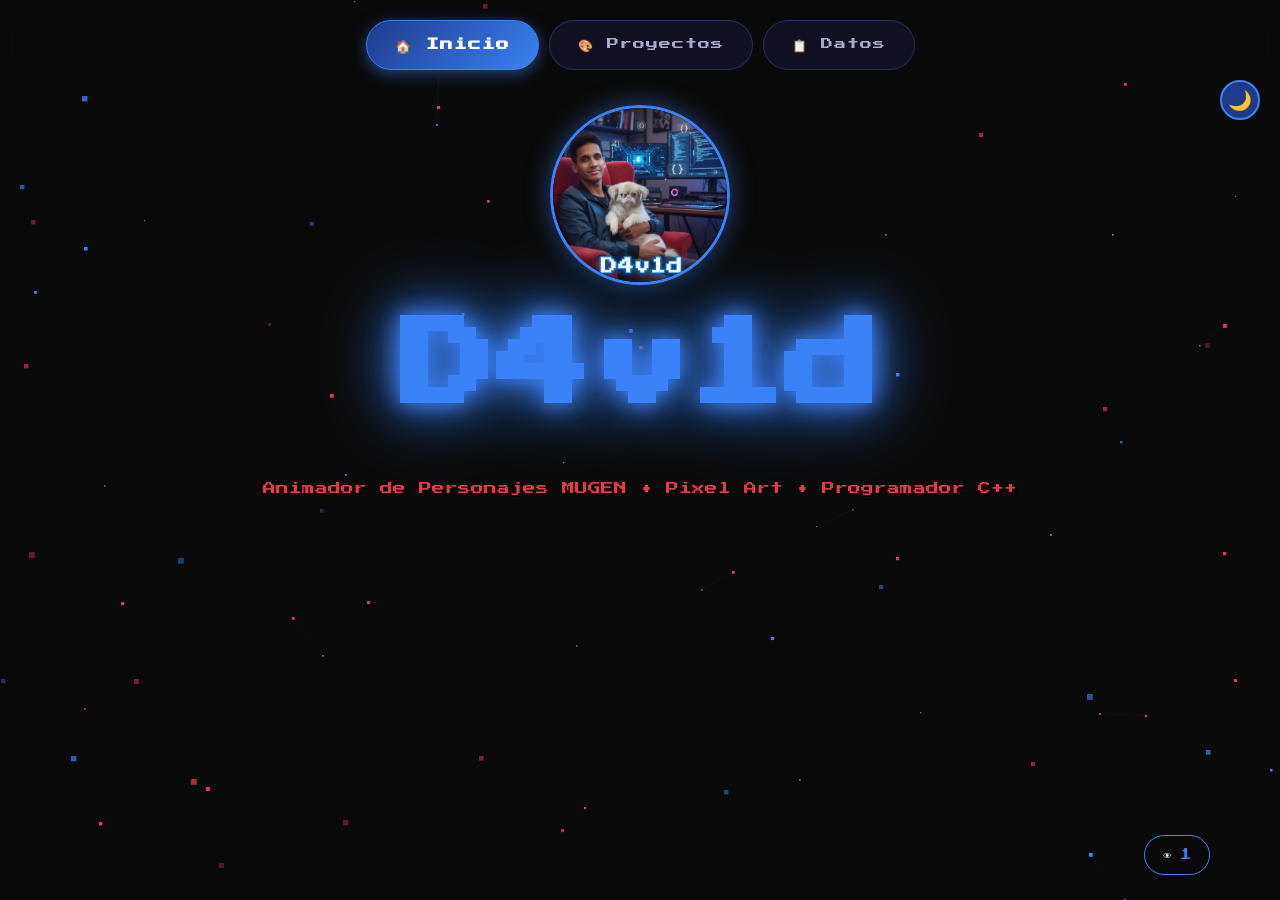
<file: index.html>
<!DOCTYPE html>
<html lang="es">
<head>
    <meta charset="UTF-8">
    <meta name="viewport" content="width=device-width, initial-scale=1.0">
    <title>D4v1d | Pixel Art & Code</title>
    <link href="https://fonts.googleapis.com/css2?family=Press+Start+2P&display=swap" rel="stylesheet">
    <link rel="stylesheet" href="css/estilo.css">
</head>
<body>

    <!-- Pantalla de carga -->
    <div class="loader" id="loader">
        <div class="pixel-carga">
            <span></span><span></span><span></span><span></span><span></span>
        </div>
        <p>Cargando...</p>
    </div>

    <canvas id="fondoCanvas"></canvas>

    <!-- Toggle modo oscuro/claro -->
    <button id="toggleModo" style="position:fixed;top:80px;right:20px;z-index:9999;background:#1e3a8a;border:2px solid #3b82f6;color:#fff;padding:8px 12px;border-radius:50%;cursor:pointer;font-size:1.2rem;width:40px;height:40px;display:flex;align-items:center;justify-content:center;" title="Cambiar modo">🌙</button>

    <header class="hero">
        <div class="logo-container">
            <img src="img/logo.png" alt="D4v1d" class="logo-img" id="avatarParpadeo">
            <h1 class="nombre">D4v1d</h1>
        </div>
        <p class="subtitulo">Animador de Personajes MUGEN • Pixel Art • Programador C++</p>
        
        <nav class="menu">
            <a href="index.html" class="activa">🏠 Inicio</a>
            <a href="proyectos.html">🎨 Proyectos</a>
            <a href="datos.html">📋 Datos</a>
        </nav>
    </header>

    <script src="js/particulas.js"></script>

    <!-- Botón secreto admin -->
    <a href="admin.html" id="btnAdminSecreto" style="position: fixed; bottom: 20px; right: 20px; width: 50px; height: 50px; border-radius: 50%; background-color: transparent; z-index: 999; display: flex; align-items: center; justify-content: center; text-decoration: none; opacity: 0; transition: opacity 0.3s;" title="Admin">🔐</a>

    <!-- Botón volver arriba -->
    <button class="btn-volver-arriba" id="btnVolverArriba" title="Volver arriba">⬆</button>

    <!-- Contador de visitas -->
    <div class="contador-visitas">
        👁 <span id="contadorVisitas">0</span>
    </div>

    <!-- Mini juego Snake -->
    <div class="juego-overlay" id="juegoOverlay">
        <span class="juego-cerrar" id="cerrarJuego">✕</span>
        <p class="juego-puntos">🐍 <span id="puntosSnake">0</span></p>
        <canvas id="snakeCanvas" width="400" height="400"></canvas>
        <p style="color:#aaa;font-size:0.5rem;margin-top:8px;">Desliza para jugar</p>
    </div>

    <script>
        // ========== LOADER ==========
        window.addEventListener('load', function() {
            setTimeout(function() {
                document.getElementById('loader').classList.add('oculto');
            }, 500);
        });

        // ========== PROTECCIÓN ==========
        document.addEventListener('contextmenu', function(e) { e.preventDefault(); return false; });
        document.addEventListener('dragstart', function(e) { e.preventDefault(); return false; });
        document.addEventListener('keydown', function(e) {
            if (e.key === 'PrintScreen' || (e.ctrlKey && e.key === 's') || (e.ctrlKey && e.key === 'p') || (e.ctrlKey && e.key === 'u') || (e.ctrlKey && e.shiftKey && e.key === 'I')) {
                e.preventDefault();
                alert('🚫 Esta acción está deshabilitada para proteger el contenido.');
                return false;
            }
        });

        // ========== BOTÓN VOLVER ARRIBA ==========
        const btnVolver = document.getElementById('btnVolverArriba');
        window.addEventListener('scroll', function() {
            if (window.scrollY > 100) btnVolver.classList.add('visible');
            else btnVolver.classList.remove('visible');
        });
        btnVolver.addEventListener('click', function() {
            window.scrollTo({ top: 0, behavior: 'smooth' });
        });

        // ========== CONTADOR ==========
        function cargarContador() {
            let visitas = localStorage.getItem('visitasD4v1d');
            if (!visitas) visitas = 0;
            document.getElementById('contadorVisitas').textContent = visitas;
        }
        if (!localStorage.getItem('esAdminD4v1d')) {
            let visitas = localStorage.getItem('visitasD4v1d');
            if (!visitas) visitas = 0;
            else visitas = parseInt(visitas);
            visitas = visitas + 1;
            localStorage.setItem('visitasD4v1d', visitas);
        }
        cargarContador();

        // ========== AVATAR ==========
        const avatar = document.getElementById('avatarParpadeo');
        if (avatar) {
            avatar.addEventListener('mouseenter', function() { this.style.animation = 'none'; });
            avatar.addEventListener('mouseleave', function() { this.style.animation = 'parpadeo 6s infinite'; });
            avatar.addEventListener('touchstart', function() { this.style.animation = 'none'; });
            avatar.addEventListener('touchend', function() { this.style.animation = 'parpadeo 6s infinite'; });
        }

        // ========== MODO OSCURO/CLARO ==========
        const toggleModo = document.getElementById('toggleModo');
        if (toggleModo) {
            if (localStorage.getItem('modoClaro') === '1') {
                document.body.classList.add('modo-claro');
                toggleModo.textContent = '☀️';
            }
            toggleModo.addEventListener('click', function() {
                document.body.classList.toggle('modo-claro');
                if (document.body.classList.contains('modo-claro')) {
                    localStorage.setItem('modoClaro', '1');
                    toggleModo.textContent = '☀️';
                } else {
                    localStorage.setItem('modoClaro', '0');
                    toggleModo.textContent = '🌙';
                }
            });
        }

        // ========== EASTER EGG ==========
        let arribaPresionado = 0;
        document.addEventListener('keydown', function(e) {
            if (e.key === 'ArrowUp') {
                arribaPresionado++;
                if (arribaPresionado >= 2) {
                    mostrarEasterEgg();
                    arribaPresionado = 0;
                }
                setTimeout(() => { arribaPresionado = 0; }, 800);
            }
        });

        let toquesAvatar = 0;
        avatar.addEventListener('click', function(e) {
            if (e.detail === 1) {
                toquesAvatar++;
                if (toquesAvatar >= 3) {
                    mostrarEasterEgg();
                    toquesAvatar = 0;
                }
                setTimeout(() => { toquesAvatar = 0; }, 1000);
            }
        });

        function mostrarEasterEgg() {
            const mensaje = document.createElement('div');
            mensaje.style.cssText = 'position:fixed;top:50%;left:50%;transform:translate(-50%,-50%);background:#1a1a2e;border:3px solid #3b82f6;padding:30px;z-index:99999;text-align:center;font-family:"Press Start 2P",monospace;color:#3b82f6;font-size:1rem;box-shadow:0 0 50px rgba(59,130,246,0.8);';
            mensaje.innerHTML = '👾<br>¡Bienvenido!<br><br>D4v1d te saluda<br>🎮';
            document.body.appendChild(mensaje);
            setTimeout(() => mensaje.remove(), 3000);
        }

        // ========== BOTÓN SECRETO ADMIN ==========
        const btnAdmin = document.getElementById('btnAdminSecreto');
        let adminTimer;
        btnAdmin.addEventListener('mouseenter', function() { this.style.opacity = '1'; });
        btnAdmin.addEventListener('mouseleave', function() { this.style.opacity = '0'; });
        document.addEventListener('touchstart', function(e) {
            const touch = e.touches[0];
            if (touch.clientX > window.innerWidth - 70 && touch.clientY > window.innerHeight - 70) {
                adminTimer = setTimeout(() => { btnAdmin.style.opacity = '1'; }, 1000);
            }
        });
        document.addEventListener('touchend', function() { clearTimeout(adminTimer); });
        document.addEventListener('touchmove', function() { clearTimeout(adminTimer); });

        // ========== MINI JUEGO SNAKE ==========
        const juegoOverlay = document.getElementById('juegoOverlay');
        const cerrarJuego = document.getElementById('cerrarJuego');
        let clicksJuego = 0;
        let pressTimer;
        let isLongPress = false;

        avatar.addEventListener('touchstart', function(e) {
            pressTimer = setTimeout(() => {
                isLongPress = true;
                juegoOverlay.classList.add('activo');
                iniciarSnake();
            }, 1000);
        });

        avatar.addEventListener('touchend', function() {
            clearTimeout(pressTimer);
            if (!isLongPress) {
                clicksJuego++;
                if (clicksJuego >= 2) {
                    juegoOverlay.classList.add('activo');
                    iniciarSnake();
                    clicksJuego = 0;
                }
                setTimeout(() => { clicksJuego = 0; }, 600);
            }
            isLongPress = false;
        });

        avatar.addEventListener('touchmove', function() { clearTimeout(pressTimer); });

        avatar.addEventListener('click', function(e) {
            if (e.pointerType === 'mouse' || (e.pointerType === '' && !e.touches)) {
                clicksJuego++;
                if (clicksJuego >= 2) {
                    juegoOverlay.classList.add('activo');
                    iniciarSnake();
                    clicksJuego = 0;
                }
                setTimeout(() => { clicksJuego = 0; }, 600);
            }
        });

        cerrarJuego.addEventListener('click', function() {
            juegoOverlay.classList.remove('activo');
            clearInterval(intervaloSnake);
        });

        let intervaloSnake;
        function iniciarSnake() {
            const canvas = document.getElementById('snakeCanvas');
            const ctx = canvas.getContext('2d');
            const gridSize = 20;
            let snake = [{x: 10, y: 10}];
            let comida = {x: 15, y: 10};
            let dir = {x: 0, y: 0};
            let puntos = 0;

            document.getElementById('puntosSnake').textContent = '0';

            function nuevaComida() {
                comida.x = Math.floor(Math.random() * (canvas.width / gridSize));
                comida.y = Math.floor(Math.random() * (canvas.height / gridSize));
            }

            clearInterval(intervaloSnake);
            intervaloSnake = setInterval(() => {
                const cabeza = {x: snake[0].x + dir.x, y: snake[0].y + dir.y};

                if (dir.x === 0 && dir.y === 0) {
                    // quieto
                } else if (cabeza.x < 0 || cabeza.x >= canvas.width/gridSize || cabeza.y < 0 || cabeza.y >= canvas.height/gridSize || snake.some(s => s.x === cabeza.x && s.y === cabeza.y)) {
                    clearInterval(intervaloSnake);
                    ctx.fillStyle = '#e63946';
                    ctx.font = '16px "Press Start 2P"';
                    ctx.fillText('GAME OVER', 60, 180);
                    ctx.fillStyle = '#3b82f6';
                    ctx.font = '10px "Press Start 2P"';
                    ctx.fillText('Toca para', 70, 210);
                    ctx.fillText('reiniciar', 75, 230);
                    canvas.addEventListener('click', function reiniciarTouch() {
                        iniciarSnake();
                        canvas.removeEventListener('click', reiniciarTouch);
                    });
                    document.addEventListener('keydown', function reiniciar(e) {
                        if (e.key === ' ') {
                            e.preventDefault();
                            document.removeEventListener('keydown', reiniciar);
                            iniciarSnake();
                        }
                    });
                    return;
                }

                snake.unshift(cabeza);
                if (cabeza.x === comida.x && cabeza.y === comida.y) {
                    puntos += 10;
                    document.getElementById('puntosSnake').textContent = puntos;
                    nuevaComida();
                } else {
                    snake.pop();
                }

                ctx.clearRect(0, 0, canvas.width, canvas.height);
                ctx.fillStyle = '#3b82f6';
                snake.forEach(s => ctx.fillRect(s.x * gridSize, s.y * gridSize, gridSize - 2, gridSize - 2));
                ctx.fillStyle = '#e63946';
                ctx.fillRect(comida.x * gridSize, comida.y * gridSize, gridSize - 2, gridSize - 2);
            }, 100);

            let touchStart = {x: 0, y: 0};
            canvas.addEventListener('touchstart', function(e) {
                e.preventDefault();
                touchStart = {x: e.touches[0].clientX, y: e.touches[0].clientY};
            });

            canvas.addEventListener('touchmove', function(e) {
                e.preventDefault();
                if (!touchStart.x) return;
                const dx = e.touches[0].clientX - touchStart.x;
                const dy = e.touches[0].clientY - touchStart.y;
                if (Math.abs(dx) > Math.abs(dy) && Math.abs(dx) > 20) {
                    if (dx > 0 && dir.x === 0) dir = {x: 1, y: 0};
                    else if (dx < 0 && dir.x === 0) dir = {x: -1, y: 0};
                } else if (Math.abs(dy) > Math.abs(dx) && Math.abs(dy) > 20) {
                    if (dy > 0 && dir.y === 0) dir = {x: 0, y: 1};
                    else if (dy < 0 && dir.y === 0) dir = {x: 0, y: -1};
                }
                touchStart = {x: e.touches[0].clientX, y: e.touches[0].clientY};
            });

            document.addEventListener('keydown', function moverSerpiente(e) {
                if (e.key === 'ArrowUp' && dir.y === 0) { dir = {x: 0, y: -1}; e.preventDefault(); }
                if (e.key === 'ArrowDown' && dir.y === 0) { dir = {x: 0, y: 1}; e.preventDefault(); }
                if (e.key === 'ArrowLeft' && dir.x === 0) { dir = {x: -1, y: 0}; e.preventDefault(); }
                if (e.key === 'ArrowRight' && dir.x === 0) { dir = {x: 1, y: 0}; e.preventDefault(); }
            });
        }
    </script>
</body>
</html>
</file>
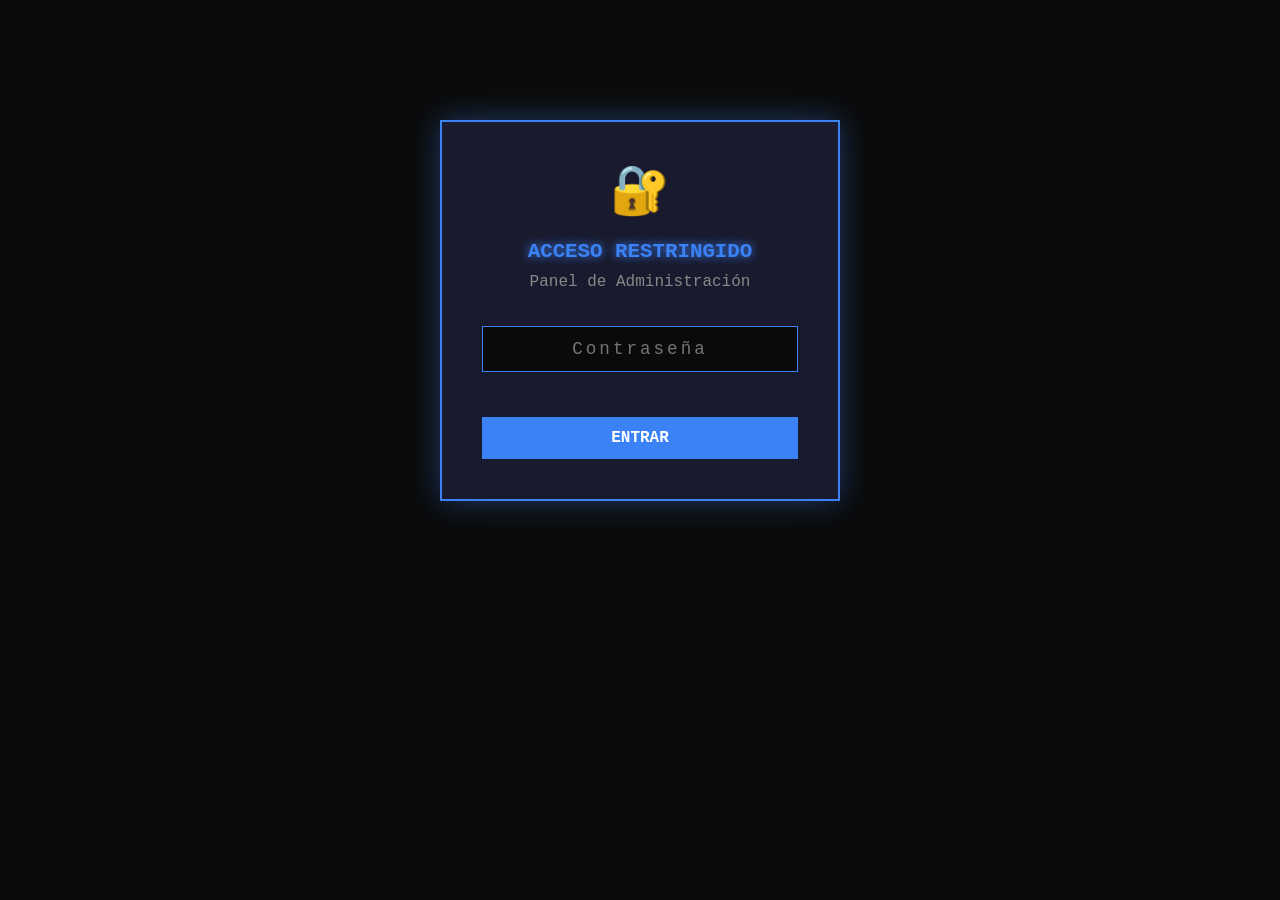
<file: admin.html>
<!DOCTYPE html>
<html lang="es">
<head>
    <meta charset="UTF-8">
    <meta name="viewport" content="width=device-width, initial-scale=1.0">
    <title>Admin | D4v1d</title>
    <style>
        * { margin: 0; padding: 0; box-sizing: border-box; }
        body { background-color: #0a0a0a; color: #fff; font-family: 'Courier New', monospace; padding: 20px; }
        .login-pantalla { max-width: 400px; margin: 100px auto; background: #1a1a2e; border: 2px solid #3b82f6; padding: 40px; text-align: center; box-shadow: 0 0 30px rgba(59,130,246,0.4); }
        .login-pantalla h1 { color: #3b82f6; margin-bottom: 10px; font-size: 1.3rem; text-shadow: 0 0 10px #3b82f6; }
        .login-pantalla .icono { font-size: 3rem; margin-bottom: 20px; }
        .login-pantalla input { width: 100%; padding: 12px; margin: 15px 0; background: #0a0a0a; border: 1px solid #3b82f6; color: #fff; text-align: center; font-size: 1.1rem; font-family: 'Courier New', monospace; letter-spacing: 3px; }
        .login-pantalla input:focus { outline: none; border-color: #e63946; box-shadow: 0 0 15px rgba(230,57,70,0.4); }
        .login-pantalla button { width: 100%; padding: 12px; background: #3b82f6; color: #fff; border: none; font-size: 1rem; font-weight: bold; cursor: pointer; font-family: 'Courier New', monospace; }
        .login-pantalla button:hover { background: #e63946; box-shadow: 0 0 20px rgba(230,57,70,0.5); }
        .error { color: #e63946; margin-top: 15px; display: none; }
        .panel { display: none; max-width: 800px; margin: 0 auto; background: #1a1a2e; border: 2px solid #3b82f6; padding: 30px; box-shadow: 0 0 20px rgba(59,130,246,0.3); }
        .panel h1 { color: #3b82f6; text-align: center; margin-bottom: 10px; font-size: 1.5rem; }
        .panel .subtitulo { text-align: center; color: #888; margin-bottom: 30px; font-size: 0.8rem; }
        .btn-cerrar { display: inline-block; padding: 8px 15px; background: #e63946; color: #fff; text-decoration: none; font-size: 0.8rem; margin-bottom: 20px; cursor: pointer; }
        .btn-cerrar:hover { background: #ff4444; }
        h2 { color: #e63946; margin: 25px 0 15px; font-size: 1.1rem; border-bottom: 1px solid #3b82f6; padding-bottom: 5px; }
        label { display: block; margin: 12px 0 5px; color: #3b82f6; font-weight: bold; }
        input, textarea { width: 100%; padding: 10px; background: #0a0a0a; border: 1px solid #3b82f6; color: #fff; font-family: 'Courier New', monospace; font-size: 0.9rem; }
        input:focus, textarea:focus { outline: none; border-color: #e63946; box-shadow: 0 0 10px rgba(230,57,70,0.3); }
        textarea { min-height: 80px; resize: vertical; }
        button { display: block; width: 100%; margin-top: 30px; padding: 15px; background: #3b82f6; color: #fff; border: none; font-size: 1rem; font-weight: bold; cursor: pointer; font-family: 'Courier New', monospace; }
        button:hover { background: #e63946; box-shadow: 0 0 20px rgba(230,57,70,0.5); }
        .mensaje { display: none; margin-top: 20px; padding: 15px; text-align: center; background: #1e3a8a; border: 1px solid #3b82f6; }
        .mensaje.exito { display: block; background: #1a3a1a; border-color: #00ff00; color: #00ff00; }
        .proyecto-item { background: #0d0d1a; border: 1px solid #3b82f6; padding: 15px; margin: 15px 0; }
        .btn-eliminar { background: #e63946; padding: 8px 15px; margin-top: 10px; font-size: 0.8rem; }
        .btn-agregar { background: #1e3a8a; padding: 10px; margin: 15px 0; font-size: 0.9rem; }
        .aviso { background: #1a1a00; border: 1px solid #ffcc00; padding: 15px; margin-bottom: 20px; text-align: center; color: #ffcc00; font-size: 0.8rem; }
    </style>
</head>
<body>

    <div class="login-pantalla" id="loginPantalla">
        <div class="icono">🔐</div>
        <h1>ACCESO RESTRINGIDO</h1>
        <p style="color:#888; margin-bottom:20px;">Panel de Administración</p>
        <input type="password" id="passwordInput" placeholder="Contraseña" maxlength="20">
        <button onclick="verificarPassword()">ENTRAR</button>
        <p class="error" id="errorMsg">❌ Contraseña incorrecta</p>
    </div>

    <div class="panel" id="panelAdmin">
        <h1>🔐 PANEL DE ADMINISTRACIÓN</h1>
        <p class="subtitulo">Bienvenida, administradora</p>
        <span class="btn-cerrar" onclick="cerrarSesion()">🚪 Cerrar sesión</span>
        
        <div class="aviso">
            📋 <strong>2 formas de actualizar:</strong><br><br>
            <strong>A:</strong> Edita <code>data/datos.json</code> o <code>data/proyectos.json</code> en GitHub.<br><br>
            <strong>B:</strong> Usa este panel, descarga y sube los archivos a GitHub.
        </div>
        
        <h2>📋 Datos Personales</h2>
        <label>Nombre:</label><input type="text" id="nombre">
        <label>Alias:</label><input type="text" id="alias">
        <label>Email:</label><input type="email" id="email">
        <label>DeviantArt:</label><input type="url" id="deviantart">
        <label>GitHub:</label><input type="url" id="github">
        <label>Habilidades:</label><input type="text" id="habilidades">
        <label>Biografía:</label><textarea id="biografia"></textarea>
        
        <h2>🎨 Proyectos</h2>
        <div id="lista-proyectos-admin"></div>
        <button class="btn-agregar" onclick="agregarProyecto()">+ Agregar Proyecto</button>
        <button onclick="generarArchivos()">💾 GENERAR ARCHIVOS</button>
        <div class="mensaje" id="mensaje">✅ ¡Archivos generados!</div>

        <div style="margin-top:40px;padding:20px;background:#0d0d1a;border:2px solid #e63946;">
            <h2 style="color:#e63946;">🔒 Generador de Marca de Agua</h2>
            <p style="color:#aaa;font-size:0.7rem;margin:10px 0;">Sube una imagen y descárgala con tu marca</p>
            <input type="file" id="marcaInput" accept="image/*" style="display:block;margin:15px auto;color:#fff;">
            <canvas id="marcaCanvas" style="display:none;max-width:100%;margin:15px auto;border:1px solid #3b82f6;"></canvas>
            <button id="marcaBtn" style="display:none;margin:10px auto;padding:10px 20px;background:#3b82f6;color:#fff;border:none;cursor:pointer;font-size:0.8rem;">💾 Descargar con Marca</button>
        </div>

        <div style="margin-top:30px; padding:15px; background:#0d0d1a; border:1px solid #e63946; text-align:center;">
            <p style="color:#e63946; margin-bottom:10px;">🔄 Reiniciar Contador de Visitas</p>
            <p style="color:#aaa; font-size:0.7rem;">Visitas actuales: <span id="visitasActuales">0</span></p>
            <button onclick="reiniciarContador()" style="background:#e63946; padding:8px 20px; font-size:0.8rem; margin-top:10px;">Reiniciar a 0</button>
        </div>
    </div>

    <script>
        const PASSWORD_CORRECTA = 'D4v1d01';
        let datos = {}, proyectos = [];

        function verificarPassword() {
            if (document.getElementById('passwordInput').value === PASSWORD_CORRECTA) {
                document.getElementById('loginPantalla').style.display = 'none';
                document.getElementById('panelAdmin').style.display = 'block';
                localStorage.setItem('esAdminD4v1d', '1');
                document.getElementById('errorMsg').style.display = 'none';
                localStorage.setItem('esAdminD4v1d', '1');
                cargarDatos();
                // Mostrar visitas actuales
                let v = localStorage.getItem('visitasD4v1d') || 0;
                document.getElementById('visitasActuales').textContent = v;
            } else {
                document.getElementById('errorMsg').style.display = 'block';
                document.getElementById('passwordInput').value = '';
                document.getElementById('passwordInput').focus();
            }
        }

        function cerrarSesion() {
            document.getElementById('loginPantalla').style.display = 'block';
            document.getElementById('panelAdmin').style.display = 'none';
            document.getElementById('passwordInput').value = '';
            localStorage.removeItem('esAdminD4v1d');
        }

        document.getElementById('passwordInput').addEventListener('keypress', function(e) {
            if (e.key === 'Enter') verificarPassword();
        });

        function cargarDatos() {
            fetch('data/datos.json').then(r => r.json()).then(d => {
                datos = d;
                document.getElementById('nombre').value = d.nombre || '';
                document.getElementById('alias').value = d.alias || '';
                document.getElementById('email').value = d.email || '';
                document.getElementById('deviantart').value = d.deviantart || '';
                document.getElementById('github').value = d.github || '';
                document.getElementById('habilidades').value = (d.habilidades || []).join(', ');
                document.getElementById('biografia').value = d.biografia || '';
            }).catch(() => {});
            fetch('data/proyectos.json').then(r => r.json()).then(d => { proyectos = d; mostrarProyectos(); }).catch(() => { proyectos = []; mostrarProyectos(); });
        }

        function mostrarProyectos() {
            const c = document.getElementById('lista-proyectos-admin');
            c.innerHTML = '';
            proyectos.forEach((p, i) => {
                const div = document.createElement('div');
                div.className = 'proyecto-item';
                div.innerHTML = `
                    <label>Título:</label><input type="text" class="proy-titulo" value="${p.titulo||''}">
                    <label>Descripción:</label><input type="text" class="proy-desc" value="${p.descripcion||''}">
                    <label>Imagen:</label><input type="text" class="proy-img" value="${p.imagen||''}">
                    <label>Enlace:</label><input type="url" class="proy-enlace" value="${p.enlace||''}">
                    <label>Tipo:</label><input type="text" class="proy-tipo" value="${p.tipo||''}">
                    <button class="btn-eliminar" onclick="eliminarProyecto(${i})">🗑️ Eliminar</button>`;
                c.appendChild(div);
            });
        }

        function agregarProyecto() { proyectos.push({titulo:'',descripcion:'',imagen:'',enlace:'',tipo:'pixel'}); mostrarProyectos(); }
        function eliminarProyecto(i) { if(confirm('¿Eliminar?')) { proyectos.splice(i,1); mostrarProyectos(); } }

        function generarArchivos() {
            const d = { nombre: document.getElementById('nombre').value, alias: document.getElementById('alias').value, email: document.getElementById('email').value, deviantart: document.getElementById('deviantart').value, github: document.getElementById('github').value, habilidades: document.getElementById('habilidades').value.split(',').map(h=>h.trim()), biografia: document.getElementById('biografia').value };
            const b1 = new Blob([JSON.stringify(d,null,4)],{type:'application/json'});
            const a1 = document.createElement('a'); a1.href = URL.createObjectURL(b1); a1.download = 'datos.json'; a1.click();
            setTimeout(() => {
                const proy = []; document.querySelectorAll('.proyecto-item').forEach(it => proy.push({ titulo: it.querySelector('.proy-titulo').value, descripcion: it.querySelector('.proy-desc').value, imagen: it.querySelector('.proy-img').value, enlace: it.querySelector('.proy-enlace').value, tipo: it.querySelector('.proy-tipo').value }));
                const b2 = new Blob([JSON.stringify(proy,null,4)],{type:'application/json'});
                const a2 = document.createElement('a'); a2.href = URL.createObjectURL(b2); a2.download = 'proyectos.json'; a2.click();
                document.getElementById('mensaje').classList.add('exito');
                setTimeout(() => document.getElementById('mensaje').classList.remove('exito'), 5000);
            }, 500);
        }

        function reiniciarContador() {
            if (confirm('¿Seguro que quieres reiniciar el contador a 0?')) {
                localStorage.setItem('visitasD4v1d', '0');
                document.getElementById('visitasActuales').textContent = '0';
                alert('✅ Contador reiniciado');
            }
        }

        // GENERADOR DE MARCA DE AGUA
        const marcaInput = document.getElementById('marcaInput');
        const marcaCanvas = document.getElementById('marcaCanvas');
        const marcaCtx = marcaCanvas.getContext('2d');
        const marcaBtn = document.getElementById('marcaBtn');
        const marcaAgua = new Image();
        marcaAgua.src = 'img/marca-de-agua.png';

        marcaInput.addEventListener('change', function(e) {
            const archivo = e.target.files[0];
            if (!archivo) return;
            const reader = new FileReader();
            reader.onload = function(ev) {
                const img = new Image();
                img.onload = function() {
                    marcaCanvas.width = img.width;
                    marcaCanvas.height = img.height;
                    marcaCtx.drawImage(img, 0, 0);
                    const tam = Math.max(img.width * 0.15, 80);
                    const prop = marcaAgua.width / marcaAgua.height;
                    const ancho = tam, alto = tam / prop;
                    marcaCtx.globalAlpha = 0.7;
                    marcaCtx.drawImage(marcaAgua, img.width - ancho - 20, img.height - alto - 20, ancho, alto);
                    marcaCtx.globalAlpha = 1;
                    marcaCanvas.style.display = 'block';
                    marcaBtn.style.display = 'block';
                };
                img.src = ev.target.result;
            };
            reader.readAsDataURL(archivo);
        });

        marcaBtn.addEventListener('click', function() {
            const enlace = document.createElement('a');
            enlace.download = 'd4v1d_marca.png';
            enlace.href = marcaCanvas.toDataURL('image/png');
            enlace.click();
        });
    </script>
</body>
</html>
</file>
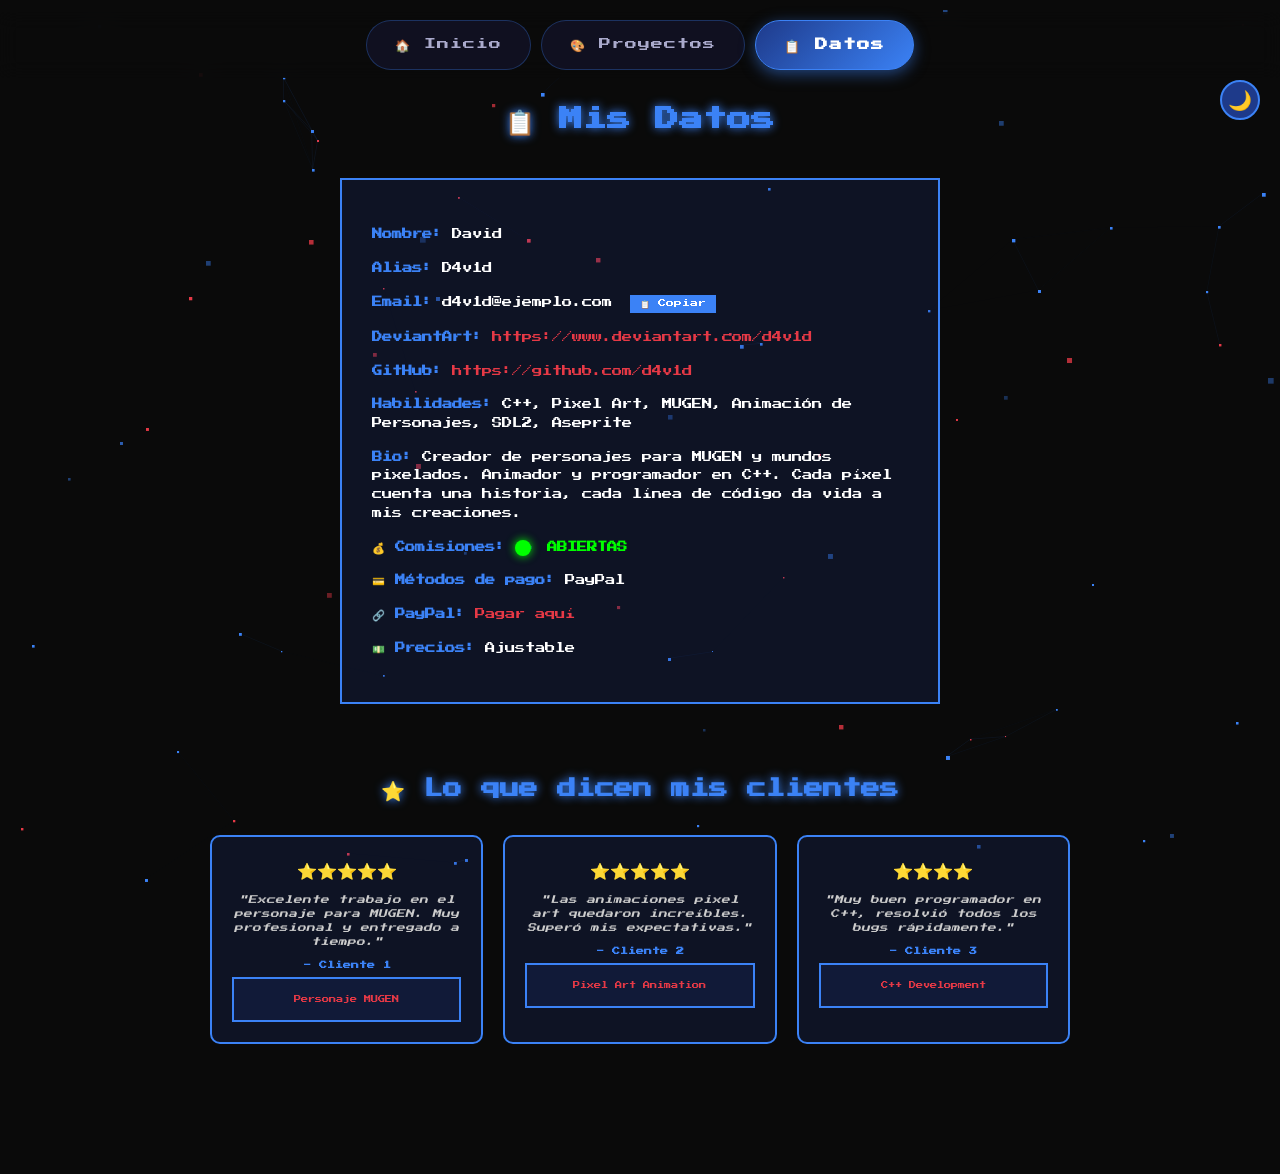
<file: datos.html>
<!DOCTYPE html>
<html lang="es">
<head>
    <meta charset="UTF-8">
    <meta name="viewport" content="width=device-width, initial-scale=1.0">
    <title>Datos | D4v1d</title>
    <link href="https://fonts.googleapis.com/css2?family=Press+Start+2P&display=swap" rel="stylesheet">
    <link rel="stylesheet" href="css/estilo.css?v=2">
</head>
<body class="pagina-interior">

    <!-- Pantalla de carga -->
    <div class="loader" id="loader">
        <div class="pixel-carga">
            <span></span><span></span><span></span><span></span><span></span>
        </div>
        <p>Cargando...</p>
    </div>

    <canvas id="fondoCanvas"></canvas>

    <!-- Toggle modo oscuro/claro -->
    <button id="toggleModo" style="position:fixed;top:80px;right:20px;z-index:9999;background:#1e3a8a;border:2px solid #3b82f6;color:#fff;padding:8px 12px;border-radius:50%;cursor:pointer;font-size:1.2rem;width:40px;height:40px;display:flex;align-items:center;justify-content:center;" title="Cambiar modo">🌙</button>
    
    <nav class="menu">
        <a href="index.html">🏠 Inicio</a>
        <a href="proyectos.html">🎨 Proyectos</a>
        <a href="datos.html" class="activa">📋 Datos</a>
    </nav>

    <h1>📋 Mis Datos</h1>

    <div id="datos-personales" class="datos-container">
        <!-- Se llena con JavaScript -->
    </div>

    <!-- Botón volver arriba -->
    <button class="btn-volver-arriba" id="btnVolverArriba" title="Volver arriba">⬆</button>

    <script src="js/particulas.js"></script>
    <script>
        // Ocultar loader al cargar
        window.addEventListener('load', function() {
            setTimeout(function() {
                document.getElementById('loader').classList.add('oculto');
            }, 500);
        });

        // Cargar datos
        fetch('data/datos.json')
            .then(res => res.json())
            .then(datos => {
                const contenedor = document.getElementById('datos-personales');
                contenedor.innerHTML = `
                    <p><strong>Nombre:</strong> ${datos.nombre}</p>
                    <p><strong>Alias:</strong> ${datos.alias}</p>
                    <p><strong>Email:</strong> ${datos.email} <button onclick="navigator.clipboard.writeText('${datos.email}'); this.textContent='✅ Copiado!'; setTimeout(()=>this.textContent='📋 Copiar',2000);" style="display:inline;background:#3b82f6;color:#fff;border:none;padding:4px 10px;font-size:0.5rem;cursor:pointer;font-family:'Press Start 2P',monospace;margin-left:8px;">📋 Copiar</button></p>
                    <p><strong>DeviantArt:</strong> <a href="${datos.deviantart}" target="_blank">${datos.deviantart}</a></p>
                    <p><strong>GitHub:</strong> <a href="${datos.github}" target="_blank">${datos.github}</a></p>
                    <p><strong>Habilidades:</strong> ${datos.habilidades.join(', ')}</p>
                    <p><strong>Bio:</strong> ${datos.biografia}</p>
                    <p><strong>💰 Comisiones:</strong> <span style="display:inline-block;width:16px;height:16px;border-radius:50%;background:${datos.comisiones === 'Abiertas' ? '#00ff00' : '#e63946'};box-shadow:0 0 10px ${datos.comisiones === 'Abiertas' ? '#00ff00' : '#e63946'};margin-right:6px;vertical-align:middle;"></span> <strong style="color:${datos.comisiones === 'Abiertas' ? '#00ff00' : '#e63946'};">${datos.comisiones.toUpperCase()}</strong></p>
                    <p><strong>💳 Métodos de pago:</strong> ${datos.metodos_pago.join(', ')}</p>
                    <p><strong>🔗 PayPal:</strong> <a href="${datos.paypal}" target="_blank">Pagar aquí</a></p>
                    <p><strong>💵 Precios:</strong> ${datos.precios}</p>
                `;
            })
            .catch(error => {
                document.getElementById('datos-personales').innerHTML = 
                    '<p style="color:#e63946;">Error al cargar los datos</p>';
            });

        // Protección anti-copia
        document.addEventListener('contextmenu', function(e) { e.preventDefault(); return false; });
        document.addEventListener('dragstart', function(e) { e.preventDefault(); return false; });
        document.addEventListener('keydown', function(e) {
            if (e.key === 'PrintScreen' || (e.ctrlKey && e.key === 's') || (e.ctrlKey && e.key === 'p') || (e.ctrlKey && e.key === 'u') || (e.ctrlKey && e.shiftKey && e.key === 'I')) {
                e.preventDefault();
                alert('🚫 Esta acción está deshabilitada para proteger el contenido.');
                return false;
            }
        });

        // Botón volver arriba
        const btnVolver = document.getElementById('btnVolverArriba');
        window.addEventListener('scroll', function() {
            if (window.scrollY > 100) {
                btnVolver.classList.add('visible');
            } else {
                btnVolver.classList.remove('visible');
            }
        });
        btnVolver.addEventListener('click', function() {
            window.scrollTo({ top: 0, behavior: 'smooth' });
        });

        // Modo oscuro/claro
        const toggleModo = document.getElementById('toggleModo');
        if (toggleModo) {
            if (localStorage.getItem('modoClaro') === '1') {
                document.body.classList.add('modo-claro');
                toggleModo.textContent = '☀️';
            }
            toggleModo.addEventListener('click', function() {
                document.body.classList.toggle('modo-claro');
                if (document.body.classList.contains('modo-claro')) {
                    localStorage.setItem('modoClaro', '1');
                    toggleModo.textContent = '☀️';
                } else {
                    localStorage.setItem('modoClaro', '0');
                    toggleModo.textContent = '🌙';
                }
            });
        }
    </script>
    <!-- Testimonios -->
<div class="testimonios">
    <h2>⭐ Lo que dicen mis clientes</h2>
    <div class="testimonios-grid" id="testimoniosGrid">
        <!-- Se llena con JavaScript -->
    </div>
</div>

<script>
    const testimonios = [
        {
            estrellas: 5,
            texto: "Excelente trabajo en el personaje para MUGEN. Muy profesional y entregado a tiempo.",
            cliente: "Cliente 1",
            proyecto: "Personaje MUGEN"
        },
        {
            estrellas: 5,
            texto: "Las animaciones pixel art quedaron increíbles. Superó mis expectativas.",
            cliente: "Cliente 2",
            proyecto: "Pixel Art Animation"
        },
        {
            estrellas: 4,
            texto: "Muy buen programador en C++, resolvió todos los bugs rápidamente.",
            cliente: "Cliente 3",
            proyecto: "C++ Development"
        }
    ];

    const grid = document.getElementById('testimoniosGrid');
    testimonios.forEach(t => {
        const card = document.createElement('div');
        card.className = 'testimonio-card';
        card.innerHTML = `
            <div class="estrellas">${'⭐'.repeat(t.estrellas)}</div>
            <p>"${t.texto}"</p>
            <div class="cliente">- ${t.cliente}</div>
            <div class="proyecto">${t.proyecto}</div>
        `;
        grid.appendChild(card);
    });
</script>
</body>
</html>
</file>
<file: css/estilo.css>
/* === FUENTE PIXEL ART === */
@import url('https://fonts.googleapis.com/css2?family=Press+Start+2P&display=swap');

/* === RESETEO BÁSICO === */
* {
    margin: 0;
    padding: 0;
    box-sizing: border-box;
}

/* === CUERPO GENERAL === */
body {
    background-color: #0a0a0a;
    color: #ffffff;
    font-family: 'Press Start 2P', monospace;
    line-height: 1.6;
    min-height: 100vh;
    overflow-x: hidden;
    padding-top: 75px;
    -webkit-font-smoothing: antialiased;
    -moz-osx-font-smoothing: grayscale;
    text-rendering: optimizeLegibility;
}

/* === CANVAS DE FONDO === */
#fondoCanvas {
    position: fixed;
    top: 0;
    left: 0;
    width: 100%;
    height: 100%;
    z-index: -1;
}

/* === MENÚ DE NAVEGACIÓN (SIEMPRE ENCIMA) === */
.menu {
    display: flex;
    gap: 10px;
    justify-content: center;
    position: fixed;
    top: 12px;
    left: 0;
    width: 100%;
    z-index: 9999;
    padding: 0 20px;
    background-color: rgba(10, 10, 10, 0.8);
    backdrop-filter: blur(10px);
    padding-top: 8px;
    padding-bottom: 8px;
}

.menu a {
    color: #aaaacc;
    text-decoration: none;
    font-size: 0.75rem;
    padding: 14px 28px;
    background-color: rgba(17, 17, 34, 0.95);
    transition: all 0.3s ease;
    border: 1.5px solid rgba(59, 130, 246, 0.3);
    border-radius: 50px;
    white-space: nowrap;
    letter-spacing: 1px;
    -webkit-font-smoothing: antialiased;
}

.menu a:hover {
    background-color: rgba(30, 58, 138, 0.8);
    color: #ffffff;
    font-size: 0.8rem;
    border-color: #3b82f6;
    box-shadow: 0 0 20px rgba(59, 130, 246, 0.4);
    transform: translateY(-2px);
}

.menu a.activa {
    background: linear-gradient(135deg, #1e3a8a, #3b82f6);
    color: #ffffff;
    font-size: 0.8rem;
    font-weight: bold;
    border-color: #3b82f6;
    box-shadow: 0 4px 15px rgba(59, 130, 246, 0.5);
}

/* === HERO (INICIO) === */
.hero {
    display: flex;
    flex-direction: column;
    justify-content: flex-start;
    align-items: center;
    min-height: calc(100vh - 75px);
    text-align: center;
    padding: 30px 20px;
    position: relative;
    z-index: 1;
}

.logo-container {
    margin-bottom: 15px;
}

.logo-img {
    width: 180px;
    height: 180px;
    border-radius: 50%;
    border: 3px solid #3b82f6;
    object-fit: cover;
    box-shadow: 0 0 25px rgba(59, 130, 246, 0.5);
    animation: parpadeo 6s infinite;
}

.nombre {
    font-size: 6rem;
    color: #3b82f6;
    text-shadow: 0 0 20px #3b82f6, 0 0 40px #3b82f6, 0 0 80px #3b82f6;
    margin-bottom: 20px;
    animation: flicker 3s infinite alternate;
}

.subtitulo {
    font-size: 0.8rem;
    color: #e63946;
    text-shadow: 2px 2px 0px #000;
}

/* === AVATAR QUE PARPADEA === */
@keyframes parpadeo {
    0%, 90%, 94%, 98%, 100% { opacity: 1; }
    92% { opacity: 0.2; }
    96% { opacity: 0.1; }
}

/* === ANIMACIONES === */
@keyframes flicker {
    0%, 19%, 21%, 23%, 25%, 54%, 56%, 100% {
        opacity: 1;
        text-shadow: 0 0 10px #3b82f6, 0 0 20px #3b82f6, 0 0 40px #3b82f6;
    }
    20%, 24%, 55% {
        opacity: 0.7;
        text-shadow: 0 0 5px #3b82f6, 0 0 10px #3b82f6;
    }
}

/* === PÁGINAS INTERIORES === */
.pagina-interior {
    padding: 100px 20px 60px 20px;
    position: relative;
    z-index: 1;
}

.pagina-interior h1 {
    text-align: center;
    color: #3b82f6;
    font-size: 1.5rem;
    margin-bottom: 40px;
    text-shadow: 0 0 10px #3b82f6;
    position: relative;
    z-index: 1;
}

/* === GALERÍA DE PROYECTOS === */
.galeria {
    display: grid;
    grid-template-columns: repeat(auto-fill, minmax(280px, 1fr));
    gap: 30px;
    max-width: 1200px;
    margin: 0 auto;
    padding: 20px;
}

.proyecto {
    background-color: rgba(30, 58, 138, 0.2);
    border: 2px solid #3b82f6;
    padding: 15px;
    text-align: center;
    transition: all 0.3s;
}

.proyecto:hover {
    transform: translateY(-5px);
    box-shadow: 0 10px 20px rgba(59, 130, 246, 0.3);
    border-color: #e63946;
}

.img-container {
    position: relative;
    width: 100%;
    margin-bottom: 15px;
    overflow: hidden;
}

.img-container img {
    width: 100%;
    height: 200px;
    object-fit: cover;
    image-rendering: pixelated;
    user-select: none;
    -webkit-user-select: none;
    -moz-user-select: none;
    pointer-events: none;
}

.img-protector {
    position: absolute;
    top: 0;
    left: 0;
    width: 100%;
    height: 100%;
    background: transparent;
    z-index: 2;
}

.proyecto h3 {
    font-size: 0.7rem;
    color: #ffffff;
    margin: 10px 0;
}

.proyecto p {
    font-size: 0.55rem;
    color: #cccccc;
    margin: 10px 0;
    line-height: 1.4;
}

.proyecto a {
    display: inline-block;
    margin-top: 10px;
    padding: 10px 18px;
    background-color: #e63946;
    color: #ffffff;
    text-decoration: none;
    font-size: 0.6rem;
    border: none;
    transition: all 0.3s;
}

.proyecto a:hover {
    background-color: #ff6b6b;
    box-shadow: 0 0 12px #e63946;
}

/* === PÁGINA DE DATOS === */
.datos-container {
    max-width: 600px;
    margin: 30px auto;
    background-color: rgba(30, 58, 138, 0.2);
    border: 2px solid #3b82f6;
    padding: 30px;
}

.datos-container p {
    font-size: 0.65rem;
    margin: 15px 0;
    line-height: 1.8;
}

.datos-container strong {
    color: #3b82f6;
}

.datos-container a {
    color: #e63946;
    text-decoration: none;
}

.datos-container a:hover {
    text-decoration: underline;
}

/* === PROTECCIÓN ANTI-COPIA === */
img {
    -webkit-user-drag: none !important;
    user-select: none !important;
    -webkit-user-select: none !important;
    -moz-user-select: none !important;
}

/* === BOTÓN VOLVER ARRIBA === */
.btn-volver-arriba {
    position: fixed;
    bottom: 80px;
    left: 25px;
    width: 45px;
    height: 45px;
    background: rgba(30, 58, 138, 0.85);
    border: 2px solid #3b82f6;
    border-radius: 50%;
    color: #fff;
    font-size: 1.2rem;
    cursor: pointer;
    z-index: 999;
    opacity: 0;
    visibility: hidden;
    transition: all 0.3s ease;
    display: flex;
    align-items: center;
    justify-content: center;
    backdrop-filter: blur(5px);
}

.btn-volver-arriba.visible {
    opacity: 1;
    visibility: visible;
}

.btn-volver-arriba:hover {
    background: #3b82f6;
    box-shadow: 0 0 20px rgba(59, 130, 246, 0.6);
    transform: translateY(-3px);
}

/* === CONTADOR DE VISITAS === */
.contador-visitas {
    position: fixed;
    bottom: 25px;
    right: 70px;
    background: rgba(10, 10, 10, 0.85);
    border: 1.5px solid #3b82f6;
    border-radius: 30px;
    padding: 10px 18px;
    color: #fff;
    font-size: 0.55rem;
    z-index: 998;
    backdrop-filter: blur(5px);
    font-family: 'Press Start 2P', monospace;
    display: flex;
    align-items: center;
    gap: 8px;
}

.contador-visitas span {
    color: #3b82f6;
    font-size: 0.7rem;
}

/* === MEJORAR NITIDEZ === */
h1, h2, h3, p, a, span, label, strong {
    -webkit-font-smoothing: antialiased;
    -moz-osx-font-smoothing: grayscale;
    text-rendering: optimizeLegibility;
}

/* ========== MODO CLARO ========== */
body.modo-claro {
    background-color: #f5f5f5 !important;
    color: #1a1a1a !important;
}

body.modo-claro .menu {
    background-color: rgba(255, 255, 255, 0.9) !important;
}

body.modo-claro .menu a {
    color: #333 !important;
    background-color: rgba(255, 255, 255, 0.95) !important;
    border-color: #3b82f6 !important;
}

body.modo-claro .menu a:hover {
    color: #fff !important;
}

body.modo-claro .menu a.activa {
    color: #fff !important;
}

body.modo-claro .nombre {
    color: #1e3a8a !important;
    text-shadow: 0 0 10px #1e3a8a, 0 0 20px #1e3a8a !important;
}

body.modo-claro .subtitulo {
    color: #c0392b !important;
    text-shadow: none !important;
}

body.modo-claro .pagina-interior h1 {
    color: #1e3a8a !important;
}

body.modo-claro .proyecto {
    background-color: rgba(59, 130, 246, 0.1) !important;
    border-color: #1e3a8a !important;
}

body.modo-claro .proyecto h3,
body.modo-claro .proyecto p {
    color: #1a1a1a !important;
}

body.modo-claro .datos-container {
    background-color: rgba(59, 130, 246, 0.1) !important;
    color: #1a1a1a !important;
}

body.modo-claro .datos-container p {
    color: #1a1a1a !important;
}

body.modo-claro .contador-visitas {
    background: rgba(255, 255, 255, 0.9) !important;
    color: #333 !important;
}

body.modo-claro .btn-volver-arriba {
    background: rgba(30, 58, 138, 0.5) !important;
}

/* === RESPONSIVE === */
@media (max-width: 768px) {
    body {
        padding-top: 85px;
    }

    .nombre {
        font-size: 2.5rem;
    }
    
    .subtitulo {
        font-size: 0.55rem;
    }

    .logo-img {
        width: 140px;
        height: 140px;
    }
    
    .menu {
        top: 5px;
        gap: 6px;
        padding-top: 5px;
        padding-bottom: 5px;
    }
    
    .menu a {
        font-size: 0.55rem;
        padding: 10px 18px;
    }
    
    .menu a:hover,
    .menu a.activa {
        font-size: 0.6rem;
    }
    
    .galeria {
        grid-template-columns: 1fr;
    }

    .pagina-interior {
        padding: 100px 15px 40px 15px;
    }
}
/* === ZOOM EN GALERÍA === */
.lightbox {
    display: none;
    position: fixed;
    top: 0;
    left: 0;
    width: 100%;
    height: 100%;
    background: rgba(0, 0, 0, 0.95);
    z-index: 10000;
    justify-content: center;
    align-items: center;
    cursor: pointer;
}

.lightbox.activo {
    display: flex;
}

.lightbox img {
    max-width: 90%;
    max-height: 90%;
    border: 3px solid #3b82f6;
    box-shadow: 0 0 40px rgba(59, 130, 246, 0.6);
    image-rendering: pixelated;
}

.lightbox .cerrar {
    position: absolute;
    top: 20px;
    right: 30px;
    color: #e63946;
    font-size: 2rem;
    cursor: pointer;
    font-family: 'Press Start 2P', monospace;
    z-index: 10001;
}

.lightbox .cerrar:hover {
    color: #ff6b6b;
    text-shadow: 0 0 10px #e63946;
}
/* === PANTALLA DE CARGA === */
.loader {
    position: fixed;
    top: 0;
    left: 0;
    width: 100%;
    height: 100%;
    background: #0a0a0a;
    z-index: 99999;
    display: flex;
    flex-direction: column;
    justify-content: center;
    align-items: center;
    transition: opacity 0.5s, visibility 0.5s;
}

.loader.oculto {
    opacity: 0;
    visibility: hidden;
}

.loader .pixel-carga {
    display: flex;
    gap: 8px;
    margin-bottom: 20px;
}

.loader .pixel-carga span {
    width: 16px;
    height: 16px;
    background: #3b82f6;
    animation: salto-pixel 1.2s infinite;
    image-rendering: pixelated;
}

.loader .pixel-carga span:nth-child(2) { animation-delay: 0.2s; background: #e63946; }
.loader .pixel-carga span:nth-child(3) { animation-delay: 0.4s; }
.loader .pixel-carga span:nth-child(4) { animation-delay: 0.6s; background: #e63946; }
.loader .pixel-carga span:nth-child(5) { animation-delay: 0.8s; }

@keyframes salto-pixel {
    0%, 100% { transform: translateY(0); }
    50% { transform: translateY(-20px); }
}

.loader p {
    color: #3b82f6;
    font-family: 'Press Start 2P', monospace;
    font-size: 0.6rem;
    animation: flicker 1s infinite;
}
/* === TESTIMONIOS === */
.testimonios {
    max-width: 900px;
    margin: 50px auto;
    padding: 20px;
}

.testimonios h2 {
    text-align: center;
    color: #3b82f6;
    font-size: 1.2rem;
    margin-bottom: 30px;
    text-shadow: 0 0 10px #3b82f6;
}

.testimonios-grid {
    display: grid;
    grid-template-columns: repeat(auto-fill, minmax(250px, 1fr));
    gap: 20px;
}

.testimonio-card {
    background: rgba(30, 58, 138, 0.2);
    border: 2px solid #3b82f6;
    padding: 20px;
    text-align: center;
    border-radius: 10px;
    transition: all 0.3s;
}

.testimonio-card:hover {
    border-color: #e63946;
    transform: translateY(-5px);
    box-shadow: 0 10px 20px rgba(59, 130, 246, 0.3);
}

.testimonio-card .estrellas {
    color: #f1c40f;
    font-size: 1rem;
    margin-bottom: 10px;
}

.testimonio-card p {
    font-size: 0.55rem;
    color: #cccccc;
    font-style: italic;
    line-height: 1.6;
    margin-bottom: 10px;
}

.testimonio-card .cliente {
    color: #3b82f6;
    font-size: 0.5rem;
    font-weight: bold;
}

.testimonio-card .proyecto {
    color: #e63946;
    font-size: 0.45rem;
    margin-top: 5px;
}
@keyframes rainbow {
    0%, 100% { background-color: #0a0a0a; }
    25% { background-color: #1a0033; }
    50% { background-color: #00331a; }
    75% { background-color: #331a00; }
}
/* === MINI JUEGO SNAKE === */
.juego-overlay {
    display: none;
    position: fixed;
    top: 0;
    left: 0;
    width: 100%;
    height: 100%;
    background: rgba(0,0,0,0.9);
    z-index: 99999;
    justify-content: center;
    align-items: center;
    flex-direction: column;
}

.juego-overlay.activo {
    display: flex;
}

.juego-overlay canvas {
    border: 2px solid #3b82f6;
    box-shadow: 0 0 20px rgba(59,130,246,0.5);
    image-rendering: pixelated;
}

.juego-puntos {
    color: #3b82f6;
    font-family: 'Press Start 2P', monospace;
    font-size: 0.8rem;
    margin-bottom: 10px;
}

.juego-cerrar {
    position: absolute;
    top: 20px;
    right: 30px;
    color: #e63946;
    font-size: 2rem;
    cursor: pointer;
    font-family: 'Press Start 2P', monospace;
}
</file>
